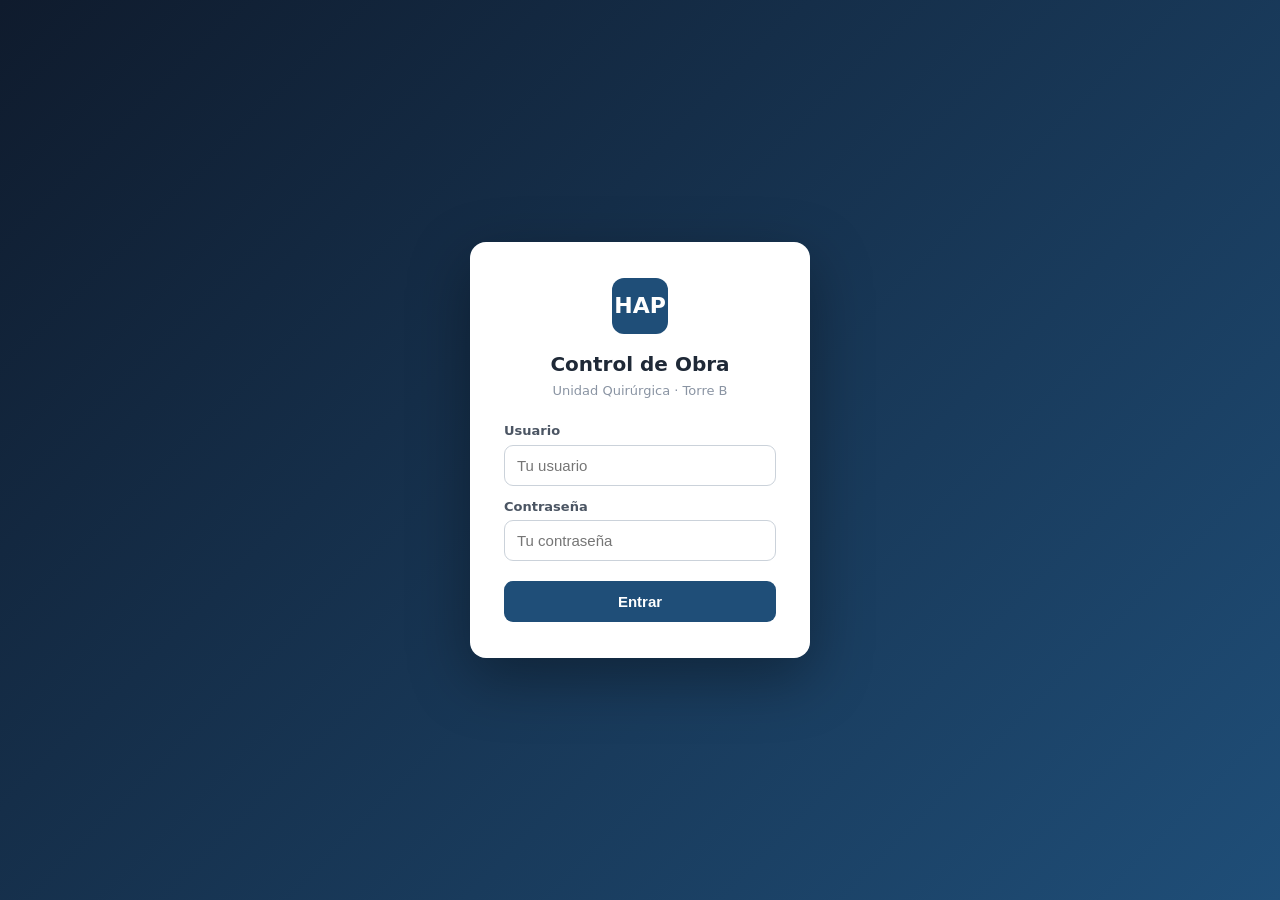
<file: templates/login.html>
<!DOCTYPE html>
<html lang="es">
<head>
<meta charset="UTF-8">
<meta name="viewport" content="width=device-width, initial-scale=1.0">
<title>Entrar — Control de Obra HAP</title>
<link rel="stylesheet" href="/static/estilos.css">
<style>
.login-wrap{min-height:100vh;display:flex;align-items:center;justify-content:center;background:#0f1b2d;background:linear-gradient(135deg,#0f1b2d,#1F4E78)}
.login-card{background:#fff;border-radius:16px;padding:36px 34px;width:340px;box-shadow:0 20px 60px rgba(0,0,0,.35)}
.login-logo{width:56px;height:56px;border-radius:12px;background:#1F4E78;color:#fff;display:flex;align-items:center;justify-content:center;font-weight:800;font-size:22px;margin:0 auto 16px}
.login-card h1{font-size:20px;text-align:center;margin:0 0 4px;color:#1F2937}
.login-card p.sub{text-align:center;color:#8a94a3;font-size:13px;margin:0 0 22px}
.login-card label{display:block;font-size:13px;color:#4b5563;margin:12px 0 4px;font-weight:600}
.login-card input{width:100%;padding:11px 12px;border:1px solid #cbd2da;border-radius:9px;font-size:15px;box-sizing:border-box}
.login-card input:focus{outline:none;border-color:#1F4E78;box-shadow:0 0 0 3px rgba(31,78,120,.12)}
.login-btn{width:100%;margin-top:20px;padding:12px;background:#1F4E78;color:#fff;border:none;border-radius:9px;font-size:15px;font-weight:600;cursor:pointer}
.login-btn:hover{background:#163a5c}
.login-err{background:#FDECEC;border:1px solid #F0B4B4;color:#B00020;border-radius:8px;padding:9px 12px;font-size:13px;margin-top:14px;display:none}
</style>
</head>
<body>
<div class="login-wrap">
  <div class="login-card">
    <div class="login-logo">HAP</div>
    <h1>Control de Obra</h1>
    <p class="sub">Unidad Quirúrgica · Torre B</p>
    <label>Usuario</label>
    <input id="usuario" autocomplete="username" placeholder="Tu usuario">
    <label>Contraseña</label>
    <input id="clave" type="password" autocomplete="current-password" placeholder="Tu contraseña">
    <button class="login-btn" id="btn-entrar">Entrar</button>
    <div class="login-err" id="err"></div>
  </div>
</div>
<script>
const $ = (s) => document.querySelector(s);
async function entrar() {
  const usuario = $("#usuario").value.trim();
  const clave = $("#clave").value;
  if (!usuario || !clave) { mostrarErr("Escribe usuario y contraseña"); return; }
  const r = await fetch("/api/login", {
    method: "POST", headers: { "Content-Type": "application/json" },
    body: JSON.stringify({ usuario, clave }),
  });
  const d = await r.json();
  if (d.error) { mostrarErr(d.error); return; }
  // redirige según el rol: admin y supervisores van al panel; proveedores al portal
  if (d.rol === "admin" || d.rol === "supervisor_obra" || d.rol === "supervisor_depto") location.href = "/";
  else location.href = "/portal";
}
function mostrarErr(m) { const e = $("#err"); e.textContent = m; e.style.display = "block"; }
$("#btn-entrar").addEventListener("click", entrar);
document.addEventListener("keydown", (e) => { if (e.key === "Enter") entrar(); });
</script>
</body>
</html>
</file>
<file: static/estilos.css>
/* ============================================================
   Control de Obra HAP — consola de trabajo
   Paleta clínica: acero, verde quirófano, ámbar de alerta
   ============================================================ */
:root{
  --tinta:#16211d;         /* verde-negro quirófano */
  --acero:#3d5a52;
  --acero-claro:#e8efec;
  --linea:#d4ddd9;
  --papel:#f6f8f7;
  --blanco:#ffffff;
  --verde:#1f7a52;         /* listo */
  --verde-suave:#e2f2ea;
  --azul:#1f6f8b;          /* en proceso */
  --azul-suave:#e2eef2;
  --naranja:#c47a17;       /* riesgo */
  --naranja-suave:#faf0dd;
  --rojo:#b4302a;          /* retraso */
  --rojo-suave:#f8e4e2;
  --gris-texto:#5c6b66;
  --sombra:0 1px 3px rgba(22,33,29,.08),0 4px 16px rgba(22,33,29,.04);
}
*{box-sizing:border-box;margin:0;padding:0}
body{
  font-family:"Segoe UI",system-ui,-apple-system,sans-serif;
  background:var(--papel);color:var(--tinta);
  font-size:14px;line-height:1.4;
}

/* ---- Barra superior ---- */
.barra{
  display:flex;flex-wrap:wrap;justify-content:space-between;align-items:center;
  background:var(--tinta);color:#fff;padding:14px 24px;row-gap:10px;
  position:sticky;top:0;z-index:50;
}
.barra-izq{display:flex;align-items:center;gap:16px}
.logo{
  font-weight:800;font-size:20px;letter-spacing:1px;
  background:#fff;color:var(--tinta);padding:6px 12px;border-radius:4px;
}
.barra h1{font-size:17px;font-weight:600}
.sub{font-size:12.5px;color:#a9bdb6;margin-top:2px}
/* Antes esta fila de botones no envolvía: con muchos botones (Seguimiento,
   Validación, Usuarios, Dependencias, Reportes y hojas, etc.) se salía de
   la pantalla en PC de ventana angosta y obligaba a hacer scroll lateral.
   Ahora, si no caben en una sola fila, bajan a una segunda fila en vez de
   salirse — funciona igual en PC que en celular (el @media de abajo
   además la hace más compacta en pantallas chicas). */
.barra-der{display:flex;flex-wrap:wrap;justify-content:flex-end;align-items:center;gap:8px 12px;max-width:100%}
.usuario-logueado{font-size:13px;color:#c8dbd2;font-weight:600;padding:4px 10px;
  background:rgba(255,255,255,.1);border-radius:6px;white-space:nowrap}
.contador{text-align:right;display:flex;flex-direction:column;line-height:1.1}
.contador-num{font-size:30px;font-weight:800;color:#f0c14b}
.contador-lbl{font-size:11.5px;color:#a9bdb6;text-transform:none}
.contador.critico .contador-num{color:#ff8b7e}
.btn-reporte{
  background:#f0c14b;color:var(--tinta);text-decoration:none;
  padding:10px 16px;border-radius:20px;font-weight:600;font-size:13.5px;
  white-space:nowrap;transition:background .15s;
}
.btn-reporte:hover{background:#f5cf6c}

/* ---- Menú desplegable del encabezado (Administración / Reportes) ---- */
.menu-despl{position:relative;display:inline-block}
.menu-despl-btn{border:none;cursor:pointer;display:inline-flex;align-items:center;gap:4px}
.menu-despl-flecha{font-size:10px;transition:transform .15s}
.menu-despl.abierto .menu-despl-flecha{transform:rotate(180deg)}
.menu-despl-lista{
  position:absolute;top:calc(100% + 8px);right:0;background:#fff;
  border-radius:10px;box-shadow:0 4px 20px rgba(0,0,0,.18);padding:6px;
  min-width:210px;z-index:60;display:flex;flex-direction:column;gap:2px;
}
.menu-despl-item{
  display:block;width:100%;text-align:left;background:none;border:none;
  color:var(--tinta);text-decoration:none;font-size:13.5px;font-weight:500;
  padding:9px 12px;border-radius:7px;cursor:pointer;white-space:nowrap;
}
.menu-despl-item:hover{background:var(--acero-claro)}

/* ---- Tablero KPIs ---- */
.tablero{
  display:grid;grid-template-columns:repeat(6,1fr);gap:12px;
  padding:20px 24px 8px;
}
.kpi{
  background:var(--blanco);border:1px solid var(--linea);border-radius:8px;
  padding:14px 16px;display:flex;flex-direction:column;gap:4px;box-shadow:var(--sombra);
}
.kpi-lbl{font-size:12px;color:var(--gris-texto)}
.kpi-val{font-size:26px;font-weight:800}
.kpi-val.azul{color:var(--azul)}.kpi-val.verde{color:var(--verde)}
.kpi-val.rojo{color:var(--rojo)}.kpi-val.naranja{color:var(--naranja)}
.kpi.alerta{border-width:1px}
.barra-avance{height:6px;background:var(--acero-claro);border-radius:3px;overflow:hidden;margin-top:4px}
.barra-avance-fill{height:100%;background:var(--verde);width:0%;transition:width .4s}

/* ---- Controles / filtros ---- */
.controles{
  display:flex;gap:10px;align-items:center;padding:12px 24px;flex-wrap:wrap;
}
.controles input[type=search],.controles select,.controles input[list]{
  padding:8px 10px;border:1px solid var(--linea);border-radius:5px;
  background:#fff;font-size:13px;color:var(--tinta);
}
.filtro-combo{display:inline-flex}
.filtro-combo input[list]{min-width:150px;cursor:pointer}
.filtro-combo input[list]:focus{border-color:var(--acero);outline:none}
.filtro-avance-par{align-items:center;gap:6px}
.filtro-avance-par input[type=number]{
  padding:8px 10px;border:1px solid var(--linea);border-radius:5px;
  background:#fff;font-size:13px;color:var(--tinta);width:118px;
}
.filtro-avance-par input[type=number]:last-of-type{width:78px}
.filtro-avance-par input[type=number]:focus{border-color:var(--acero);outline:none}
.filtro-avance-guion{color:var(--gris-texto);font-size:13px}
#buscar{min-width:260px;flex:0 1 300px}
.flex{flex:1}
.btn-pri,.btn-sec{
  padding:8px 14px;border-radius:20px;font-size:13px;font-weight:600;
  cursor:pointer;border:1px solid transparent;text-decoration:none;display:inline-block;
}
.btn-pri{background:var(--acero);color:#fff}
.btn-pri:hover{background:var(--tinta)}
.btn-sec{background:#fff;border-color:var(--linea);color:var(--tinta)}
.btn-sec:hover{background:var(--acero-claro)}

/* ---- Tabla ---- */
.check-todos-fila{margin:4px 24px 8px;font-size:13px;color:var(--gris-texto);display:flex;align-items:center;gap:6px}
.check-todos-fila label{display:flex;align-items:center;gap:6px;cursor:pointer}
#grupos-bloque{margin:4px 24px 40px}
.grupo-bloque{background:#fff;border:1px solid var(--linea);border-radius:8px;
  box-shadow:var(--sombra);margin-bottom:10px;overflow:hidden}
.grupo-resumen{list-style:none;cursor:pointer;padding:12px 16px;display:flex;
  align-items:center;gap:14px;background:var(--acero-claro);user-select:none}
.grupo-resumen::-webkit-details-marker{display:none}
.grupo-resumen::before{content:"▶";font-size:11px;color:var(--acero);transition:transform .15s}
.grupo-bloque[open] .grupo-resumen::before{transform:rotate(90deg)}
.grupo-nombre{font-weight:700;font-size:14px;color:var(--tinta)}
.grupo-cant{font-size:12.5px;color:var(--gris-texto)}
.grupo-avance-barra{flex:1;max-width:160px;height:8px;background:var(--linea);
  border-radius:5px;overflow:hidden}
.grupo-avance-fill{display:block;height:100%;background:var(--verde)}
.grupo-avance-pct{font-size:12.5px;font-weight:700;color:var(--verde);min-width:38px;text-align:right}
.grupo-bloque table{margin:0}
.tabla-wrap{margin:4px 24px 40px;background:#fff;border:1px solid var(--linea);
  border-radius:8px;overflow:hidden;box-shadow:var(--sombra)}
table{width:100%;border-collapse:collapse}
thead th{
  background:var(--acero-claro);text-align:left;padding:10px 12px;
  font-size:12px;font-weight:700;color:var(--acero);
  border-bottom:2px solid var(--linea);position:sticky;top:0;
}
tbody td{padding:9px 12px;border-bottom:1px solid #eef2f0;vertical-align:middle}
tbody tr:hover{background:#f9fbfa;cursor:pointer}
.col-av{width:120px}
.cod{font-family:"Consolas",monospace;font-size:12px;color:var(--gris-texto)}
.partida-cell{max-width:280px}
.giro-tag{
  display:inline-block;padding:2px 8px;border-radius:20px;font-size:11.5px;font-weight:600;
  background:var(--acero-claro);color:var(--acero);white-space:nowrap;
}
.mini-barra{height:16px;background:var(--acero-claro);border-radius:3px;position:relative;overflow:hidden}
.mini-barra-fill{height:100%;background:var(--azul);transition:width .3s}
.mini-barra span{position:absolute;inset:0;display:flex;align-items:center;justify-content:center;
  font-size:11px;font-weight:700;color:var(--tinta)}
.mini-barra-fill.full{background:var(--verde)}
.celda-avance{width:120px}
.sel-avance{margin-top:4px;width:100%;font-size:11px;padding:2px 4px;
  border:1px solid var(--linea);border-radius:4px;background:#fff;color:var(--acero);
  cursor:pointer;opacity:.55;transition:opacity .15s}
.celda-avance:hover .sel-avance{opacity:1;border-color:var(--acero)}
.badge{padding:3px 9px;border-radius:20px;font-size:11.5px;font-weight:600;white-space:nowrap}
.b-pendiente{background:var(--acero-claro);color:var(--acero)}
.b-proceso{background:var(--azul-suave);color:var(--azul)}
.b-listo{background:var(--verde-suave);color:var(--verde)}
.b-post{background:#ece4f5;color:#6a4a9c}
/* etiquetas de tipo de partida */
.tp-tag{display:inline-block;padding:2px 8px;border-radius:5px;font-size:11px;font-weight:600;white-space:nowrap}
.tp-con{background:#e8efec;color:#3d5a52}
.tp-mob{background:#e6eef7;color:#2c5c8a}
.tp-pm{background:#fef0e0;color:#b5701a}
.tp-det{background:#f0e9f6;color:#6a4a9c}
/* chip de definido */
.col-def{text-align:center;width:52px}
.def-chip{display:inline-block;width:24px;height:24px;line-height:24px;border-radius:50%;
  font-size:13px;font-weight:800;cursor:pointer;transition:transform .1s}
.def-chip:hover{transform:scale(1.15)}
.def-si{background:var(--verde-suave);color:var(--verde)}
.def-no{background:#f0f0f0;color:#b8b8b8}
/* botón mini agregar dentro del panel */
.mini-add{background:none;border:none;color:var(--azul);font-size:12px;font-weight:600;
  cursor:pointer;padding:2px 0;text-align:left;margin-top:2px}
.mini-add:hover{text-decoration:underline}
/* modal agregar */
.modal-add{position:fixed;top:50%;left:50%;transform:translate(-50%,-50%);
  width:440px;max-width:94vw;background:#fff;z-index:110;border-radius:10px;
  box-shadow:0 10px 40px rgba(0,0,0,.25);display:flex;flex-direction:column}
.modal-cab{display:flex;justify-content:space-between;align-items:center;
  padding:16px 20px;border-bottom:1px solid var(--linea)}
.modal-cab h3{font-size:15px}
.modal-cuerpo{padding:18px 20px}
.modal-pie{display:flex;justify-content:flex-end;gap:10px;padding:14px 20px;border-top:1px solid var(--linea)}
.ayuda{font-size:11.5px;color:var(--gris-texto);margin-top:4px;line-height:1.35}
.fecha-tarde{color:var(--rojo);font-weight:700}
.fecha-cerca{color:var(--naranja);font-weight:600}
.dep{font-size:11.5px;color:var(--gris-texto)}
.editar-ico{color:var(--acero);font-weight:700}
.acciones-fila{white-space:nowrap;display:flex;gap:10px;align-items:center}
.editar-ico,.borrar-ico{cursor:pointer;font-size:14px}
.borrar-ico{opacity:.5;transition:opacity .15s}
.borrar-ico:hover{opacity:1}
.col-check{width:36px;text-align:center;display:none}
.col-check input{cursor:pointer;width:16px;height:16px}
body.modo-sel .col-check{display:table-cell}
/* barra de selección */
.barra-seleccion{display:flex;align-items:center;gap:14px;margin:0 24px 8px;
  padding:10px 16px;background:var(--rojo-suave);border:1px solid var(--rojo);
  border-radius:8px}
.barra-seleccion[hidden]{display:none}
.barra-seleccion #sel-conteo{font-weight:700;color:var(--rojo)}
.btn-borrar-sel{background:var(--rojo);color:#fff;border:none;padding:8px 14px;
  border-radius:20px;font-size:13px;font-weight:600;cursor:pointer}
.btn-borrar-sel:hover{background:#8f2621}
/* modal borrado */
.modal-del .del-aviso{font-size:13px;color:var(--gris-texto);margin-bottom:12px}
.del-lista{max-height:300px;overflow-y:auto;border:1px solid var(--linea);
  border-radius:6px;padding:6px}
.del-item{padding:6px 8px;font-size:12.5px;border-bottom:1px solid #eef2f0}
.del-item:last-child{border-bottom:none}
/* ---- Regla global para elementos ocultos ---- */
[hidden] { display: none !important; }

/* ---- Panel lateral y Overlays ---- */
.overlay {
  position: fixed;
  inset: 0;
  background: rgba(22,33,29,.35);
  z-index: 90;
  display: none;
}
.overlay:not([hidden]) { display: block; }
.overlay[hidden] { display: none !important; }

.panel {
  position: fixed;
  top: 0;
  right: 0;
  height: 100vh;
  height: 100dvh; /* dvh: altura visual dinámica, respeta barra del navegador móvil */
  width: 460px;
  max-width: 94vw;
  background: #fff;
  z-index: 100;
  box-shadow: -4px 0 24px rgba(0,0,0,.18);
  display: none;
  flex-direction: column;
}
.panel:not([hidden]) { display: flex; }
.panel[hidden] { display: none !important; }

.modal-add {
  position: fixed;
  top: 50%;
  left: 50%;
  transform: translate(-50%,-50%);
  width: 440px;
  max-width: 94vw;
  background: #fff;
  z-index: 110;
  border-radius: 10px;
  box-shadow: 0 10px 40px rgba(0,0,0,.25);
  display: none;
  flex-direction: column;
}
.modal-add:not([hidden]) { display: flex; }
.modal-add[hidden] { display: none !important; }

.modal-overlay {
  position: fixed;
  inset: 0;
  background: rgba(22,33,29,.45);
  z-index: 300;
  display: none;
  align-items: center;
  justify-content: center;
}
.modal-overlay:not([hidden]) { display: flex; }
.modal-overlay[hidden] { display: none !important; }

.panel-cab{display:flex;justify-content:space-between;align-items:center;
  padding:18px 22px;border-bottom:1px solid var(--linea)}
.panel-cab h2{font-size:16px}
.cerrar{background:none;border:none;font-size:18px;cursor:pointer;color:var(--gris-texto)}
.panel-cuerpo{padding:18px 22px;overflow-y:auto;flex:1}
.campo{margin-bottom:14px;display:flex;flex-direction:column;gap:5px}
.campo label{font-size:12.5px;font-weight:600;color:var(--acero)}
.campo input,.campo select,.campo textarea{
  padding:8px 10px;border:1px solid var(--linea);border-radius:5px;
  font-size:13.5px;font-family:inherit;color:var(--tinta);
}
.campo textarea{resize:vertical}
.fila-2{display:grid;grid-template-columns:1fr 1fr;gap:12px}
.panel-pie{display:flex;align-items:center;gap:10px;padding:16px 22px;
  border-top:1px solid var(--linea);flex-shrink:0}
.btn-borrar{background:#fff;border:1px solid var(--rojo);color:var(--rojo);
  padding:8px 14px;border-radius:20px;font-size:13px;font-weight:600;cursor:pointer}
.btn-borrar:hover{background:var(--rojo-suave)}

/* ---- Toast ---- */
.toast{
  position:fixed;bottom:24px;left:50%;transform:translateX(-50%);
  background:var(--tinta);color:#fff;padding:12px 22px;border-radius:6px;
  font-size:13.5px;z-index:200;box-shadow:var(--sombra);
}

@media(max-width:1100px){
  .tablero{grid-template-columns:repeat(3,1fr)}
}
@media(max-width:680px){
  .tablero{grid-template-columns:repeat(2,1fr)}
  .barra{flex-direction:column;gap:12px;align-items:flex-start}
}

/* ===== Bloque de causa de retraso en el panel ===== */
.bloque-causa{background:#FDF6EC;border:1px solid #F0D9A8;border-radius:10px;padding:12px 14px;margin:6px 0 10px}
.bloque-causa label{color:#8a6d3b}
.bloque-causa .op{font-weight:400;color:#b08a4a;font-size:12px}
.causa-sello{margin:6px 0 0;font-size:12px;color:#8a6d3b;font-style:italic}
#btn-foto{white-space:nowrap}

/* ===== Badge de validación pendiente ===== */
.badge-val{background:#E53935;color:#fff;font-size:11px;font-weight:700;padding:1px 7px;border-radius:20px;margin-left:4px}

/* ===== Avisos + notificaciones push ===== */
.avisos-push-caja{background:var(--azul-suave);border:1px solid var(--azul);border-radius:10px;padding:14px 16px;margin-bottom:18px}
.avisos-push-caja p{font-size:13px;color:var(--tinta);line-height:1.5;margin:0 0 10px}
.avisos-push-caja .btn-pri,.avisos-push-caja .btn-sec{width:100%;justify-content:center;margin-bottom:8px}
.avisos-push-estado{font-size:12px;color:var(--acero);margin:6px 0 0 !important;font-weight:600}
.avisos-lista-titulo{font-size:12.5px;font-weight:700;color:var(--acero);margin:0 0 10px}
.aviso-item{display:flex;gap:10px;padding:10px 0;border-bottom:1px solid var(--linea)}
.aviso-item:last-child{border-bottom:none}
.aviso-item.no-visto{background:var(--azul-suave);margin:0 -10px;padding:10px;border-radius:8px;border-bottom:none}
.aviso-icono{font-size:18px;flex-shrink:0}
.aviso-cuerpo{flex:1;min-width:0}
.aviso-detalle{font-size:13px;color:var(--tinta);line-height:1.4}
.aviso-meta{font-size:11.5px;color:var(--gris-texto);margin-top:2px}

/* ===== Globo de historial ===== */
.globo-hist{position:absolute;z-index:200;width:340px;max-height:70vh;overflow-y:auto;
  background:#fff;border:1px solid #d3dae0;border-radius:12px;
  box-shadow:0 12px 40px rgba(0,0,0,.22);padding:0}
.globo-hist[hidden]{display:none}
.globo-cab{display:flex;justify-content:space-between;align-items:flex-start;gap:10px;
  padding:14px 16px 10px;border-bottom:1px solid #eef1f4;position:sticky;top:0;background:#fff;border-radius:12px 12px 0 0}
.globo-cab h2{margin:0;font-size:15px;color:#1F2937}
.globo-cab .sub{margin:2px 0 0;font-size:12px;color:#8a94a3}
.globo-cab .cerrar{background:none;border:none;font-size:16px;cursor:pointer;color:#8a94a3;line-height:1}
.globo-cuerpo{padding:12px 16px 16px}
.hist-item{border-left:3px solid #1F4E78;padding:8px 12px;margin-bottom:9px;background:#f8fafc;border-radius:0 8px 8px 0}
.hist-item-top{display:flex;justify-content:space-between;align-items:baseline;gap:10px}
.hist-item-top b{color:#1F2937;font-size:13.5px}
.hist-fecha{color:#8a94a3;font-size:11.5px;white-space:nowrap}
.hist-cambio{font-size:13.5px;margin:3px 0;color:#374151}
.hist-antes{color:#9ca3af;text-decoration:line-through}
.hist-despues{color:#1E7B4B;font-weight:600}
.hist-quien{font-size:11.5px;color:#6b7280;font-style:italic}
.hist-vacio{color:#8a94a3;padding:14px 4px;text-align:center;line-height:1.5;font-size:13px}
.hist-ico{cursor:pointer;margin:0 4px;opacity:.65}
.hist-ico:hover{opacity:1}

/* ===== Interruptor de mundo (Obra / Internos) ===== */
.switch-mundo{display:flex;gap:0;margin:14px 24px 0;background:#eef1f4;border-radius:12px;padding:4px;width:fit-content}
.sm-op{border:none;background:transparent;padding:10px 20px;border-radius:9px;font-size:14px;font-weight:600;color:#6b7280;cursor:pointer;transition:all .15s}
.sm-op:hover{color:#1F2937}
.sm-op.activo{background:#fff;color:#1F4E78;box-shadow:0 1px 3px rgba(0,0,0,.1)}
.sm-op#sm-interno.activo{color:#7a4fb0}
body.mundo-interno .barra{background:#3a2c52}
body.mundo-interno .logo{background:#7a4fb0}

/* ===== Botón X para limpiar campos de captura ===== */
.campo-x-wrap{position:relative;display:block}
.campo-x-wrap > input{width:100%;box-sizing:border-box;padding-right:52px}
.campo-x-wrap > input:not([list]){padding-right:32px}
.campo-x-btn{position:absolute;right:28px;top:50%;transform:translateY(-50%);
  width:20px;height:20px;border:none;background:#e3e6ea;color:#6b7280;border-radius:50%;
  cursor:pointer;font-size:12px;font-weight:700;line-height:1;display:none;align-items:center;justify-content:center;padding:0;z-index:2;transition:all .15s}
.campo-x-wrap > input:not([list]) + .campo-x-btn{right:8px}
.campo-x-wrap > input:not(:placeholder-shown) + .campo-x-btn,
.campo-x-wrap > input.tiene-valor + .campo-x-btn{display:flex}
.campo-x-btn:hover{background:#b4302a;color:#fff}


/* ============================================================
   VISTA DE CELULAR — v1.7
   Antes los botones del encabezado se salían de la pantalla y
   había que arrastrar de lado. Ahora se acomodan solos.
   ============================================================ */
@media (max-width: 860px){
  .barra{flex-direction:column;align-items:stretch;gap:10px;padding:12px 14px}
  .barra-izq{align-items:flex-start;gap:10px}
  .barra h1{font-size:15px;line-height:1.25}
  .barra .sub{font-size:11.5px}
  .logo{font-size:16px;padding:5px 9px}

  /* los botones se acomodan en varias filas en vez de salirse */
  .barra-der{display:flex;flex-wrap:wrap;gap:8px;align-items:center;width:100%}
  .barra-der .btn-reporte{flex:1 1 calc(33.333% - 6px);min-width:0;text-align:center;
    padding:9px 4px;font-size:11.5px;white-space:normal;line-height:1.15}
  .barra-der .menu-despl{flex:1 1 calc(33.333% - 6px);min-width:0}
  .barra-der .menu-despl .btn-reporte{width:100%}
  .menu-despl-lista{left:0;right:auto;max-width:calc(100vw - 28px)}
  .contador{flex:1 1 100%;flex-direction:row;align-items:baseline;gap:8px;
    text-align:left;order:-1}
  .contador-num{font-size:24px}
  .contador-lbl{font-size:11.5px}

  /* tablero de 2 columnas */
  .tablero{grid-template-columns:repeat(2,1fr);gap:10px;padding:14px}
  .kpi{padding:12px}
  .kpi-val{font-size:22px}

  /* filtros a lo ancho */
  .controles{padding:10px 14px;gap:8px}
  .controles input[type=search],.controles select,.controles input[list],
  .filtro-combo,.filtro-combo input[list]{width:100%;min-width:0}
  .filtro-combo{flex:1 1 calc(50% - 4px)}
  .filtro-avance-par{display:flex;width:100%}
  .filtro-avance-par input[type=number]{width:0;flex:1 1 auto;min-width:0}
  #buscar{flex:1 1 100%;min-width:0}
  .controles .btn-pri,.controles .btn-sec{flex:1 1 calc(50% - 4px);text-align:center}

  /* la tabla se desliza sola de lado, sin romper la página */
  .tabla-wrap{margin:4px 14px 40px;overflow-x:auto}
  .tabla-wrap table{min-width:820px}

  /* interruptor de mundo a lo ancho */
  .switch-mundo{margin:12px 14px 0;width:100%}
  .sm-op{flex:1;padding:10px 8px;font-size:13px}

  /* paneles a pantalla completa */
  .panel{width:100%;max-width:100%}
  .rep-seccion{margin:14px;padding:16px 14px}
  .h-kpis{grid-template-columns:repeat(2,1fr)}
}

@media (max-width: 420px){
  .tablero{grid-template-columns:repeat(2,1fr)}
  .barra-der .btn-reporte{flex:1 1 calc(50% - 4px);font-size:11px;padding:9px 3px}
  .h-kpis{grid-template-columns:1fr}
}

/* Pruebas de funcionamiento / revisión y entrega (validada por interno) */
.campo-pruebas{background:#FEF9EC;border:1px solid #F0DFA8;border-radius:9px;padding:10px 12px}
.lbl-check{display:flex;align-items:flex-start;gap:8px;font-weight:600;cursor:pointer}
.lbl-check input[type="checkbox"]{margin-top:3px;flex-shrink:0}
.ayuda-inline{display:block;font-weight:400;font-size:12px;color:#8a7440;margin-top:2px}
.badge-pruebas{display:inline-flex;align-items:center;gap:4px;background:#FEF3C7;color:#92400E;border:1px solid #F0DFA8;padding:2px 8px;border-radius:12px;font-size:11px;font-weight:800;letter-spacing:.2px;white-space:nowrap;margin-left:6px}

/* Resumen de avance por categoría (Bloque/Área/Especialidad/Responsable/Tipo) */
.resumen-cat{margin:0 14px 10px}
.resumen-cat-cab{display:flex;align-items:center;gap:10px;flex-wrap:wrap;margin:0 0 12px}
.resumen-cat-cab label{font-weight:600;font-size:13px}
.resumen-cat-cab select{padding:7px 10px;border:1px solid var(--linea);border-radius:8px;font-size:13px;background:#fff}
.resumen-cat-cab .ayuda{margin:0;flex-basis:100%}
.rc-fila{display:grid;grid-template-columns:1fr 90px 60px;align-items:center;gap:10px;padding:7px 0;border-bottom:1px solid var(--acero-claro)}
.rc-fila:last-child{border-bottom:none}
.rc-nombre{font-size:13.5px;font-weight:600;color:var(--tinta)}
.rc-nombre small{display:block;font-weight:400;color:var(--gris-texto);font-size:11.5px}
.rc-barra{height:8px;background:var(--acero-claro);border-radius:4px;overflow:hidden}
.rc-barra-fill{height:100%;border-radius:4px}
.rc-pct{font-size:13.5px;font-weight:800;text-align:right}
@media (max-width: 640px){
  .rc-fila{grid-template-columns:1fr 60px 48px;gap:6px}
}


/* ===== Ajuste de avances a 10 en 10 ===== */
.modal-ajuste{width:600px}
.modal-ajuste .modal-cuerpo{overflow-y:auto;max-height:68vh}
.aj-resumen{display:flex;align-items:center;justify-content:center;gap:18px;margin:4px 0 16px}
.aj-num{text-align:center}
.aj-num b{display:block;font-size:34px;line-height:1.1}
.aj-num span{font-size:12px;color:var(--gris-texto)}
.aj-antes b{color:var(--gris-texto)}
.aj-despues b{color:var(--verde)}
.aj-flecha{font-size:26px;color:var(--gris-texto)}
.aj-tabla{width:100%;border-collapse:collapse;margin:6px 0 14px;font-size:13px}
.aj-tabla th{text-align:left;font-size:11.5px;color:var(--acero);padding:6px 8px;border-bottom:2px solid var(--linea)}
.aj-tabla td{padding:6px 8px;border-bottom:1px solid #eef2f0}
.aj-tabla .der{text-align:right}
.aj-titulo{font-size:12.5px;font-weight:700;color:var(--acero);margin:10px 0 2px}
.aj-aviso{background:var(--naranja-suave);border:1px solid #e8cf9f;border-radius:8px;padding:9px 12px;font-size:12.5px;line-height:1.45;margin-top:8px}
.aj-ok{background:var(--verde-suave);border:1px solid #a9dcb9;border-radius:8px;padding:12px 14px;font-size:14px;line-height:1.5}
</file>
